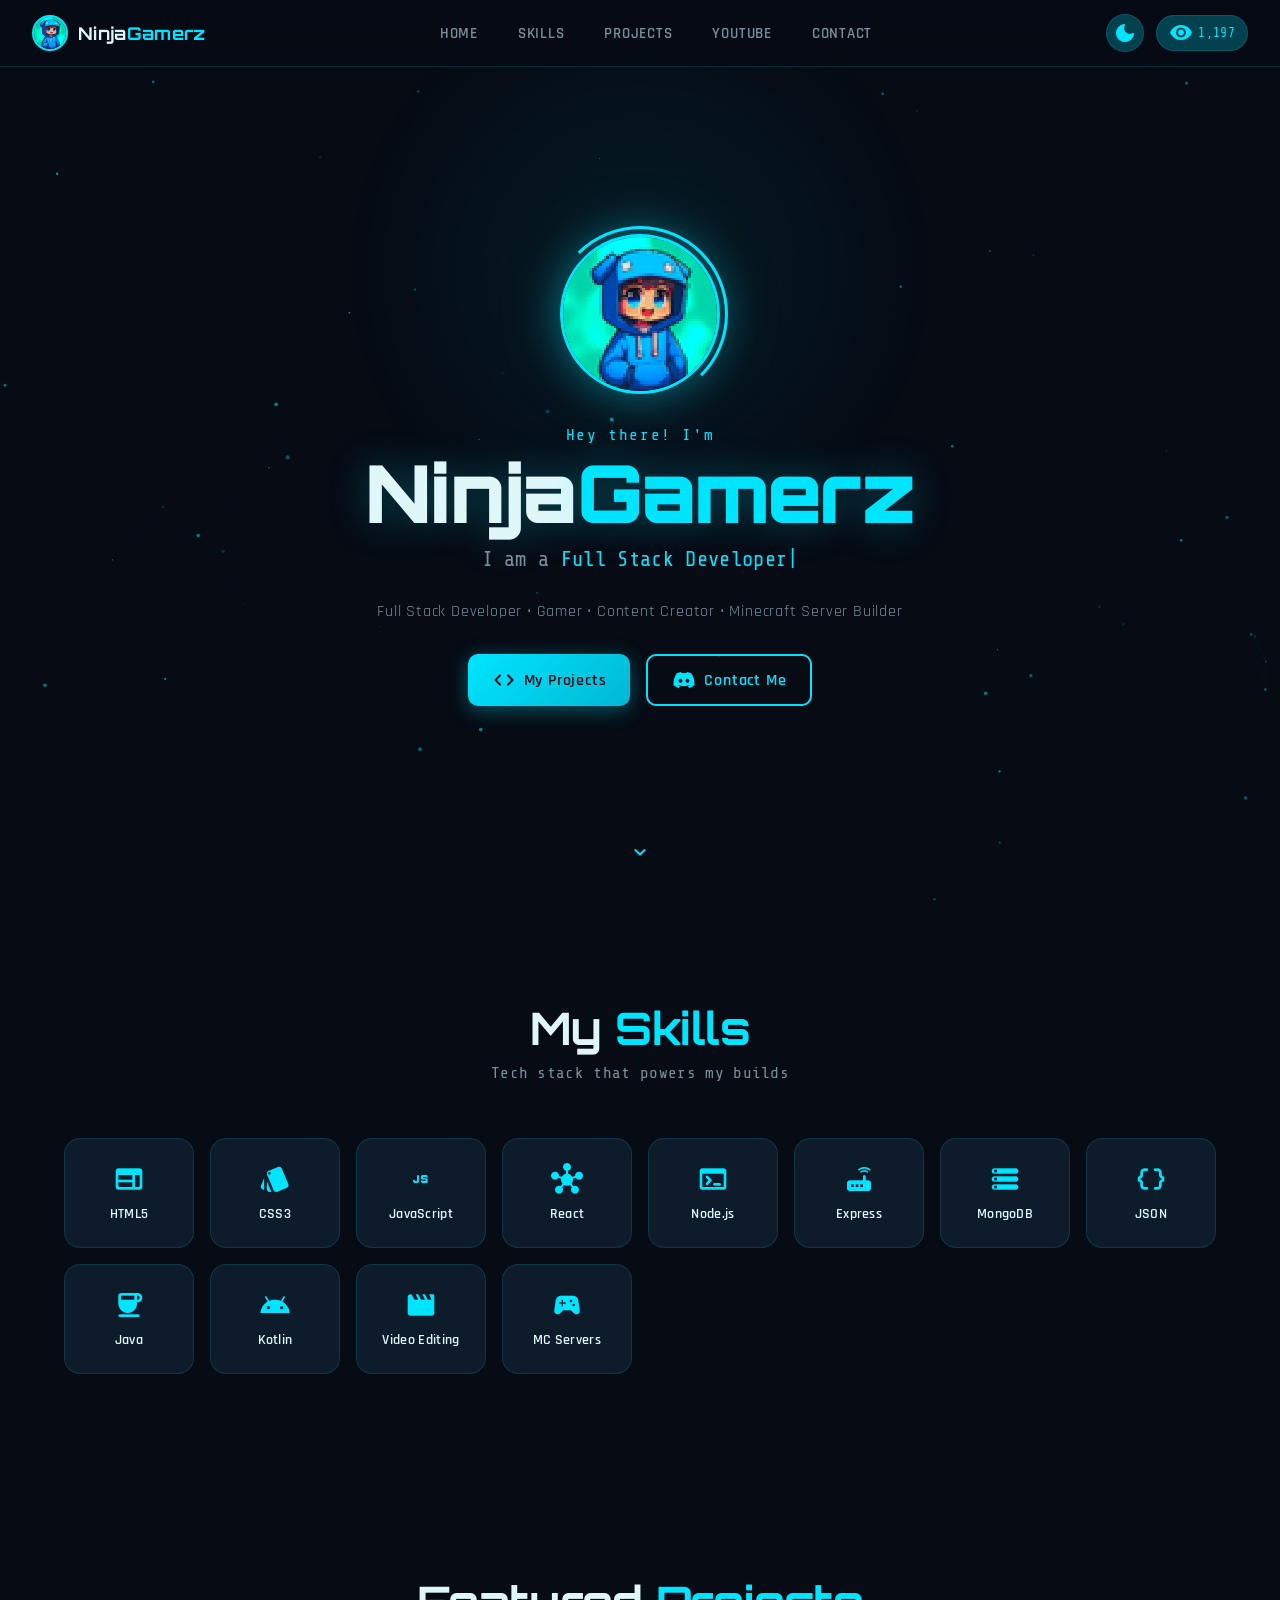
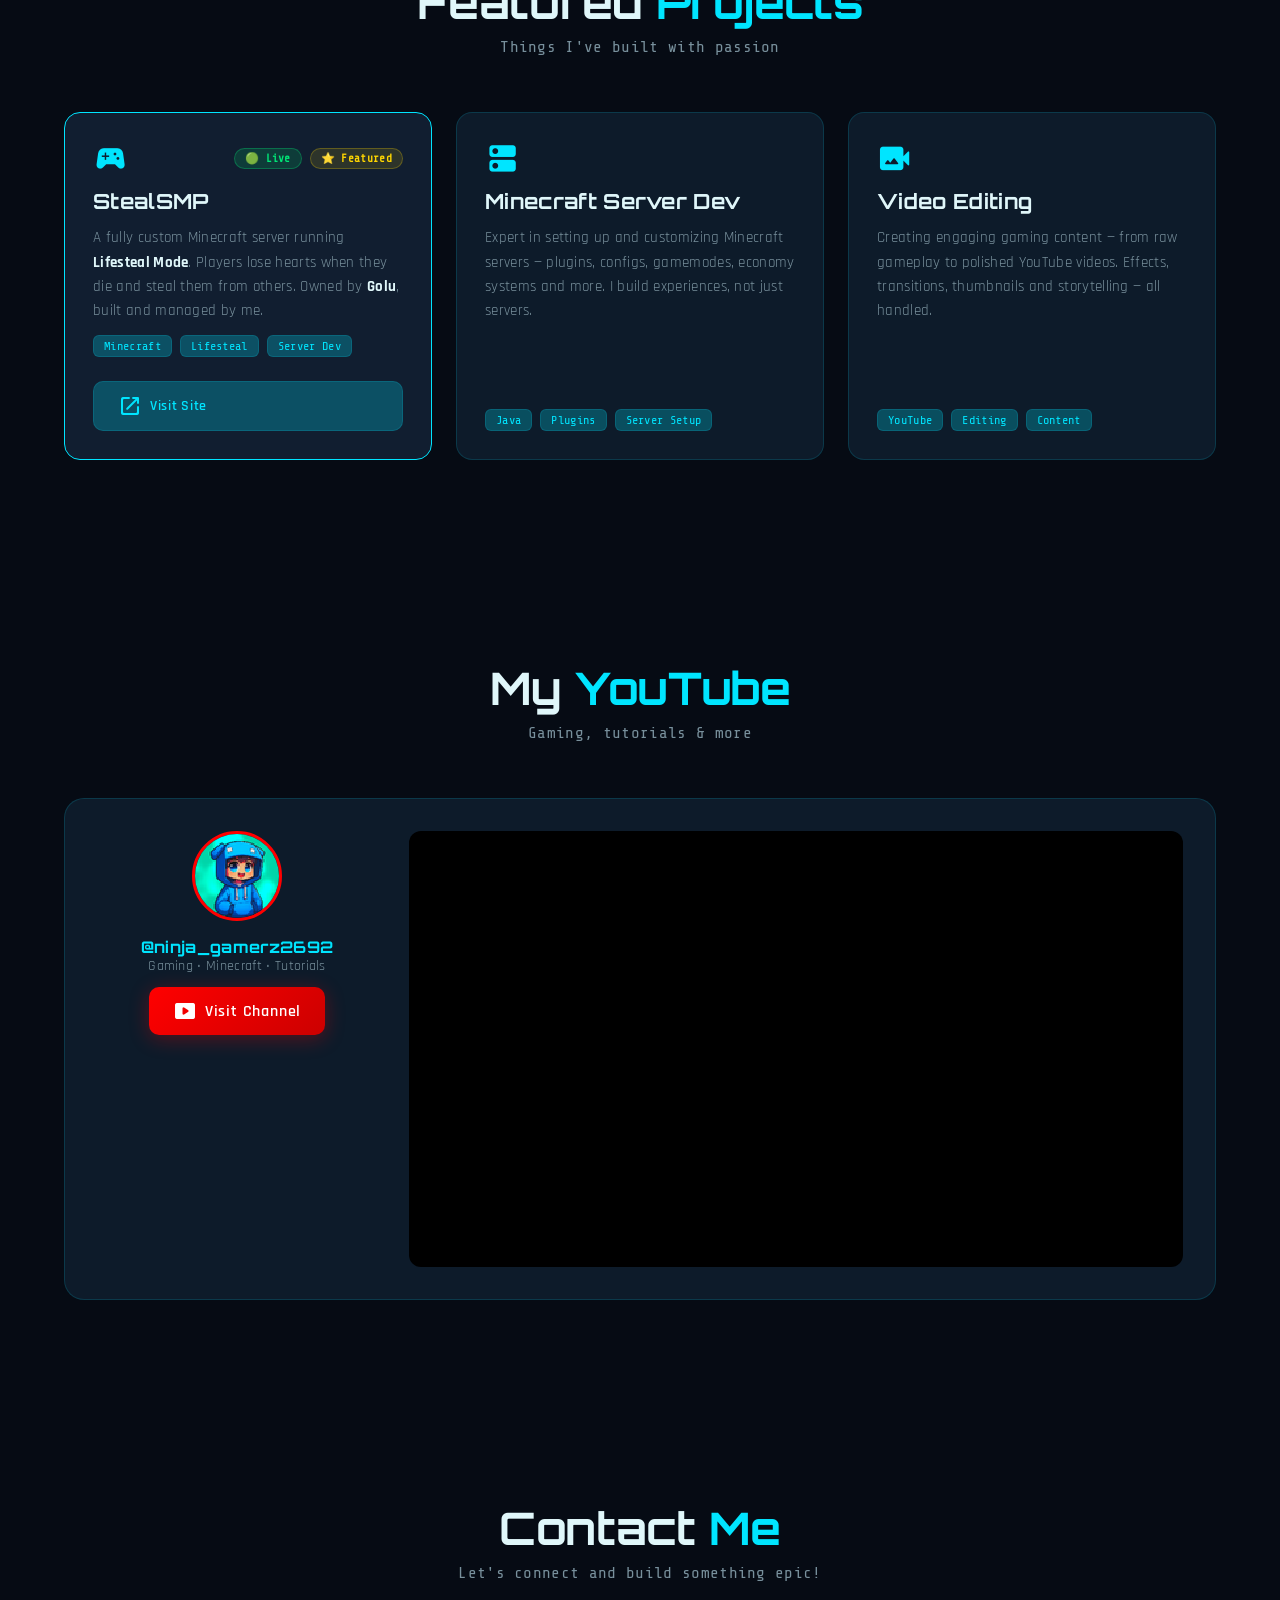
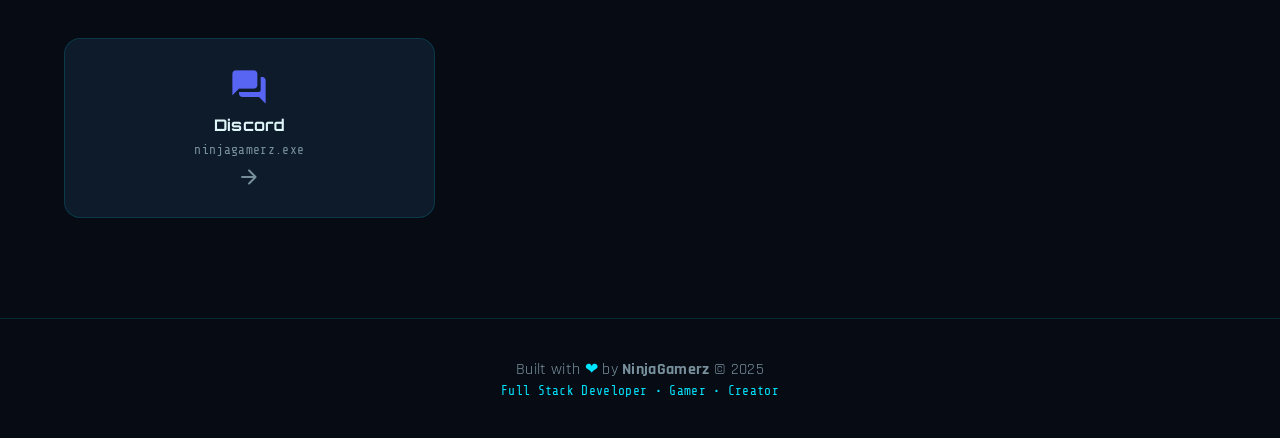
<file: index.html>
<!DOCTYPE html>
<html lang="en">
<head>
  <meta charset="UTF-8" />
  <meta name="viewport" content="width=device-width, initial-scale=1.0" />
  <title>NinjaGamerz | Full Stack Developer & Gamer</title>

  <!-- SEO Meta Tags -->
  <meta name="description" content="NinjaGamerz – Full Stack Developer, Gamer & Content Creator. Expert in HTML, CSS, JS, Node.js, React, MongoDB, Java, Kotlin & more. Check out my projects!" />
  <meta name="keywords" content="NinjaGamerz, Full Stack Developer, Web Developer, React, Node.js, MongoDB, Java, Kotlin, Minecraft Server, YouTube, Portfolio" />
  <meta name="author" content="NinjaGamerz" />
  <meta name="robots" content="index, follow" />
  <link rel="canonical" href="https://ninjagamerz.dev/" />

  <!-- Open Graph / Discord / Social Preview -->
  <meta property="og:type" content="website" />
  <meta property="og:url" content="https://ninjagamerz.dev/" />
  <meta property="og:title" content="NinjaGamerz | Full Stack Developer & Gamer" />
  <meta property="og:description" content="Full Stack Developer, Gamer & Content Creator. Building epic things with code 🎮" />
  <meta property="og:image" content="https://ninjagamerz.dev/og-preview.png" />
  <meta property="og:image:width" content="1200" />
  <meta property="og:image:height" content="630" />
  <meta name="theme-color" content="#00e5ff" />

  <!-- Twitter Card -->
  <meta name="twitter:card" content="summary_large_image" />
  <meta name="twitter:title" content="NinjaGamerz | Full Stack Developer & Gamer" />
  <meta name="twitter:description" content="Full Stack Developer, Gamer & Content Creator. Building epic things with code 🎮" />

  <!-- Favicon -->
  <link rel="icon" type="image/png" sizes="64x64" href="favicon.png" />
  <link rel="apple-touch-icon" href="favicon.png" />

  <!-- Google Fonts -->
  <link rel="preconnect" href="https://fonts.googleapis.com" />
  <link rel="preconnect" href="https://fonts.gstatic.com" crossorigin />
  <link href="https://fonts.googleapis.com/css2?family=Orbitron:wght@400;700;900&family=Rajdhani:wght@400;500;600;700&family=Share+Tech+Mono&display=swap" rel="stylesheet" />

  <!-- Material Icons -->
  <link href="https://fonts.googleapis.com/icon?family=Material+Icons+Round" rel="stylesheet" />

  
  <link rel="stylesheet" href="style.css" />
</head>
<body class="dark-mode" id="body">

  <!-- Animated BG Canvas -->
  <canvas id="bgCanvas"></canvas>

  <!-- Navbar -->
  <nav class="navbar" id="navbar">
    <div class="nav-logo">
      <img src="favicon.png" alt="NinjaGamerz Logo" class="nav-logo-img" />
      <span class="nav-brand">Ninja<span class="accent">Gamerz</span></span>
    </div>
    <ul class="nav-links" id="navLinks">
      <li><a href="#home">Home</a></li>
      <li><a href="#skills">Skills</a></li>
      <li><a href="#projects">Projects</a></li>
      <li><a href="#youtube">YouTube</a></li>
      <li><a href="#contact">Contact</a></li>
    </ul>
    <div class="nav-actions">
      <button class="theme-toggle" id="themeToggle" title="Toggle Theme">
        <span class="material-icons-round" id="themeIcon">dark_mode</span>
      </button>
      <div class="visitor-badge">
        <span class="material-icons-round">visibility</span>
        <span id="visitorCount">---</span>
      </div>
    </div>
    <button class="hamburger" id="hamburger">
      <span></span><span></span><span></span>
    </button>
  </nav>

  <!-- HERO SECTION -->
  <section class="hero" id="home">
    <div class="hero-content">
      <div class="hero-avatar-wrap">
        <div class="avatar-ring"></div>
        <img src="favicon.png" alt="NinjaGamerz" class="hero-avatar" id="heroAvatar" />
      </div>
      <div class="hero-text">
        <p class="hero-greeting">Hey there! I'm</p>
        <h1 class="hero-name">Ninja<span class="accent">Gamerz</span></h1>
        <p class="hero-role">
          I am a <span class="typewriter" id="typewriter"></span><span class="cursor-blink">|</span>
        </p>
        <p class="hero-desc">Full Stack Developer • Gamer • Content Creator • Minecraft Server Builder</p>
        <div class="hero-btns">
          <a href="#projects" class="btn btn-primary">
            <span class="material-icons-round">code</span> My Projects
          </a>
          <a href="#contact" class="btn btn-outline">
            <span class="material-icons-round">discord</span> Contact Me
          </a>
        </div>
      </div>
    </div>
    <div class="scroll-hint">
      <span class="material-icons-round">expand_more</span>
    </div>
  </section>

  <!-- SKILLS SECTION -->
  <section class="section skills-section" id="skills">
    <h2 class="section-title">My <span class="accent">Skills</span></h2>
    <p class="section-sub">Tech stack that powers my builds</p>
    <div class="skills-grid">
      <div class="skill-card" data-skill="HTML5">
        <span class="material-icons-round skill-icon">web</span>
        <span>HTML5</span>
      </div>
      <div class="skill-card" data-skill="CSS3">
        <span class="material-icons-round skill-icon">style</span>
        <span>CSS3</span>
      </div>
      <div class="skill-card" data-skill="JavaScript">
        <span class="material-icons-round skill-icon">javascript</span>
        <span>JavaScript</span>
      </div>
      <div class="skill-card" data-skill="React">
        <span class="material-icons-round skill-icon">hub</span>
        <span>React</span>
      </div>
      <div class="skill-card" data-skill="Node.js">
        <span class="material-icons-round skill-icon">terminal</span>
        <span>Node.js</span>
      </div>
      <div class="skill-card" data-skill="Express">
        <span class="material-icons-round skill-icon">router</span>
        <span>Express</span>
      </div>
      <div class="skill-card" data-skill="MongoDB">
        <span class="material-icons-round skill-icon">storage</span>
        <span>MongoDB</span>
      </div>
      <div class="skill-card" data-skill="JSON">
        <span class="material-icons-round skill-icon">data_object</span>
        <span>JSON</span>
      </div>
      <div class="skill-card" data-skill="Java">
        <span class="material-icons-round skill-icon">coffee</span>
        <span>Java</span>
      </div>
      <div class="skill-card" data-skill="Kotlin">
        <span class="material-icons-round skill-icon">android</span>
        <span>Kotlin</span>
      </div>
      <div class="skill-card" data-skill="Video Editing">
        <span class="material-icons-round skill-icon">movie</span>
        <span>Video Editing</span>
      </div>
      <div class="skill-card" data-skill="Minecraft Servers">
        <span class="material-icons-round skill-icon">sports_esports</span>
        <span>MC Servers</span>
      </div>
    </div>
  </section>

  <!-- PROJECTS SECTION -->
  <section class="section projects-section" id="projects">
    <h2 class="section-title">Featured <span class="accent">Projects</span></h2>
    <p class="section-sub">Things I've built with passion</p>
    <div class="projects-grid">
      <!-- StealSMP Card -->
      <div class="project-card featured">
        <div class="project-glow"></div>
        <div class="project-header">
          <span class="material-icons-round project-icon">sports_esports</span>
          <div class="project-badges">
            <span class="badge badge-live">🟢 Live</span>
            <span class="badge badge-featured">⭐ Featured</span>
          </div>
        </div>
        <h3 class="project-title">StealSMP</h3>
        <p class="project-desc">
          A fully custom Minecraft server running <strong>Lifesteal Mode</strong>. Players lose hearts when they die and steal them from others. Owned by <strong>Golu</strong>, built and managed by me.
        </p>
        <div class="project-tags">
          <span class="tag">Minecraft</span>
          <span class="tag">Lifesteal</span>
          <span class="tag">Server Dev</span>
        </div>
        <a href="https://stealsmp.vercel.app" target="_blank" rel="noopener" class="btn btn-project">
          <span class="material-icons-round">open_in_new</span> Visit Site
        </a>
      </div>

      <!-- Minecraft Server Dev Card -->
      <div class="project-card">
        <div class="project-glow"></div>
        <div class="project-header">
          <span class="material-icons-round project-icon">dns</span>
        </div>
        <h3 class="project-title">Minecraft Server Dev</h3>
        <p class="project-desc">
          Expert in setting up and customizing Minecraft servers — plugins, configs, gamemodes, economy systems and more. I build experiences, not just servers.
        </p>
        <div class="project-tags">
          <span class="tag">Java</span>
          <span class="tag">Plugins</span>
          <span class="tag">Server Setup</span>
        </div>
      </div>

      <!-- Video Editing Card -->
      <div class="project-card">
        <div class="project-glow"></div>
        <div class="project-header">
          <span class="material-icons-round project-icon">video_camera_back</span>
        </div>
        <h3 class="project-title">Video Editing</h3>
        <p class="project-desc">
          Creating engaging gaming content — from raw gameplay to polished YouTube videos. Effects, transitions, thumbnails and storytelling — all handled.
        </p>
        <div class="project-tags">
          <span class="tag">YouTube</span>
          <span class="tag">Editing</span>
          <span class="tag">Content</span>
        </div>
      </div>
    </div>
  </section>

  <!-- YOUTUBE SECTION -->
  <section class="section youtube-section" id="youtube">
    <h2 class="section-title">My <span class="accent">YouTube</span></h2>
    <p class="section-sub">Gaming, tutorials & more</p>
    <div class="yt-card">
      <div class="yt-info">
        <img src="favicon.png" alt="NinjaGamerz YT" class="yt-avatar" />
        <div>
          <h3>@ninja_gamerz2692</h3>
          <p>Gaming • Minecraft • Tutorials</p>
          <a href="https://youtube.com/@ninja_gamerz2692?si=OYROoZ-4X2OUunsa" target="_blank" rel="noopener" class="btn btn-yt">
            <span class="material-icons-round">smart_display</span> Visit Channel
          </a>
        </div>
      </div>
      <div class="yt-embed-wrap">
        <iframe
          src="https://www.youtube.com/embed?listType=user_uploads&list=ninja_gamerz2692"
          title="NinjaGamerz YouTube"
          frameborder="0"
          allow="accelerometer; autoplay; clipboard-write; encrypted-media; gyroscope; picture-in-picture"
          allowfullscreen
        ></iframe>
      </div>
    </div>
  </section>

  <!-- CONTACT SECTION -->
  <section class="section contact-section" id="contact">
    <h2 class="section-title">Contact <span class="accent">Me</span></h2>
    <p class="section-sub">Let's connect and build something epic!</p>
    <div class="contact-cards">
      <a href="https://discord.com/users/ninjagamerz.exe" target="_blank" rel="noopener" class="contact-card discord-card">
        <span class="material-icons-round contact-icon">forum</span>
        <h3>Discord</h3>
        <p>ninjagamerz.exe</p>
        <span class="contact-arrow material-icons-round">arrow_forward</span>
      </a>
      <a href="https://youtube.com/@ninja_gamerz2692" target="_blank" rel="noopener" class="contact-card yt-contact-card">
        <span class="material-icons-round contact-icon">smart_display</span>
        <h3>YouTube</h3>
        <p>@ninja_gamerz2692</p>
        <span class="contact-arrow material-icons-round">arrow_forward</span>
      </a>
      <a href="https://stealsmp.vercel.app" target="_blank" rel="noopener" class="contact-card mc-card">
        <span class="material-icons-round contact-icon">sports_esports</span>
        <h3>StealSMP</h3>
        <p>stealsmp.vercel.app</p>
        <span class="contact-arrow material-icons-round">arrow_forward</span>
      </a>
    </div>
  </section>

  <!-- FOOTER -->
  <footer class="footer">
    <p>Built with <span class="accent">❤</span> by <strong>NinjaGamerz</strong> &copy; 2025</p>
    <p class="footer-sub">Full Stack Developer • Gamer • Creator</p>
  </footer>

  <!-- Easter Egg Modal -->
  <div class="easter-egg-modal" id="easterEgg">
    <div class="easter-egg-inner">
      <div class="ee-emoji">🎮</div>
      <h2>You Found The Easter Egg!</h2>
      <p>↑ ↑ ↓ ↓ ← → ← → B A — Konami Code Activated!</p>
      <p class="ee-sub">NinjaGamerz approves your gaming skills 🥷</p>
      <button class="btn btn-primary" id="closeEE">Awesome! Close</button>
    </div>
  </div>

  <script src="script.js"></script>
</body>
</html>
</file>
<file: style.css>
/* ===================== ROOT VARIABLES ===================== */
:root {
  --aqua: #00e5ff;
  --aqua-dark: #00b8d4;
  --aqua-glow: rgba(0,229,255,0.25);
  --bg-dark: #060b14;
  --bg-card-dark: #0d1b2a;
  --bg-card-dark2: #111e30;
  --text-dark: #e0f7fa;
  --text-muted-dark: #78909c;
  --border-dark: rgba(0,229,255,0.15);

  --bg-light: #f0f9ff;
  --bg-card-light: #ffffff;
  --text-light: #0d1b2a;
  --text-muted-light: #546e7a;
  --border-light: rgba(0,180,210,0.25);

  --bg: var(--bg-dark);
  --bg-card: var(--bg-card-dark);
  --bg-card2: var(--bg-card-dark2);
  --text: var(--text-dark);
  --text-muted: var(--text-muted-dark);
  --border: var(--border-dark);

  --font-display: 'Orbitron', sans-serif;
  --font-body: 'Rajdhani', sans-serif;
  --font-mono: 'Share Tech Mono', monospace;

  --radius: 16px;
  --transition: 0.3s cubic-bezier(0.4,0,0.2,1);
  --shadow-aqua: 0 0 30px rgba(0,229,255,0.2), 0 8px 32px rgba(0,0,0,0.4);
}

.light-mode {
  --bg: var(--bg-light);
  --bg-card: var(--bg-card-light);
  --bg-card2: #e8f5fd;
  --text: var(--text-light);
  --text-muted: var(--text-muted-light);
  --border: var(--border-light);
}

/* ===================== RESET & BASE ===================== */
*, *::before, *::after { box-sizing: border-box; margin: 0; padding: 0; }

html { scroll-behavior: smooth; }

body {
  font-family: var(--font-body);
  background: var(--bg);
  color: var(--text);
  min-height: 100vh;
  overflow-x: hidden;
  transition: background var(--transition), color var(--transition);
  letter-spacing: 0.02em;
}

.accent { color: var(--aqua); }

a { text-decoration: none; color: inherit; }

/* ===================== ANIMATED BG CANVAS ===================== */
#bgCanvas {
  position: fixed;
  top: 0; left: 0;
  width: 100%; height: 100%;
  z-index: 0;
  pointer-events: none;
  opacity: 1;
}

/* ===================== NAVBAR ===================== */
.navbar {
  position: fixed;
  top: 0; left: 0; right: 0;
  z-index: 1000;
  display: flex;
  align-items: center;
  justify-content: space-between;
  padding: 14px 32px;
  background: rgba(6,11,20,0.85);
  backdrop-filter: blur(20px);
  -webkit-backdrop-filter: blur(20px);
  border-bottom: 1px solid var(--border);
  transition: all var(--transition);
}

.light-mode .navbar { background: rgba(240,249,255,0.9); }

.navbar.scrolled {
  padding: 10px 32px;
  box-shadow: 0 4px 24px rgba(0,0,0,0.3);
}

.nav-logo {
  display: flex;
  align-items: center;
  gap: 10px;
}

.nav-logo-img {
  width: 36px; height: 36px;
  border-radius: 50%;
  border: 2px solid var(--aqua);
  object-fit: cover;
}

.nav-brand {
  font-family: var(--font-display);
  font-size: 1.1rem;
  font-weight: 700;
  color: var(--text);
}

.nav-links {
  display: flex;
  list-style: none;
  gap: 8px;
}

.nav-links a {
  font-family: var(--font-body);
  font-size: 0.95rem;
  font-weight: 600;
  padding: 8px 16px;
  border-radius: 8px;
  color: var(--text-muted);
  transition: all var(--transition);
  letter-spacing: 0.05em;
  text-transform: uppercase;
}

.nav-links a:hover {
  color: var(--aqua);
  background: var(--aqua-glow);
}

.nav-actions {
  display: flex;
  align-items: center;
  gap: 12px;
}

.theme-toggle {
  background: var(--aqua-glow);
  border: 1px solid var(--border);
  border-radius: 50%;
  width: 38px; height: 38px;
  display: flex;
  align-items: center;
  justify-content: center;
  cursor: pointer;
  color: var(--aqua);
  transition: all var(--transition);
}

.theme-toggle:hover {
  background: var(--aqua);
  color: var(--bg-dark);
  transform: rotate(20deg);
}

.visitor-badge {
  display: flex;
  align-items: center;
  gap: 5px;
  background: var(--aqua-glow);
  border: 1px solid var(--border);
  border-radius: 20px;
  padding: 5px 12px;
  font-family: var(--font-mono);
  font-size: 0.8rem;
  color: var(--aqua);
}

.hamburger {
  display: none;
  flex-direction: column;
  gap: 5px;
  background: none;
  border: none;
  cursor: pointer;
  padding: 6px;
}

.hamburger span {
  display: block;
  width: 24px; height: 2px;
  background: var(--aqua);
  border-radius: 2px;
  transition: all var(--transition);
}

/* ===================== HERO SECTION ===================== */
.hero {
  position: relative;
  z-index: 1;
  min-height: 100vh;
  display: flex;
  flex-direction: column;
  align-items: center;
  justify-content: center;
  padding: 100px 24px 60px;
  text-align: center;
  overflow: hidden;
}

.hero::before {
  content: '';
  position: absolute;
  top: 30%;
  left: 50%;
  transform: translate(-50%, -50%);
  width: 600px; height: 600px;
  background: radial-gradient(circle, rgba(0,229,255,0.08) 0%, transparent 70%);
  pointer-events: none;
}

.hero-content {
  display: flex;
  flex-direction: column;
  align-items: center;
  gap: 32px;
  animation: heroFadeIn 1s ease both;
}

@keyframes heroFadeIn {
  from { opacity: 0; transform: translateY(40px); }
  to { opacity: 1; transform: translateY(0); }
}

.hero-avatar-wrap {
  position: relative;
  width: 160px; height: 160px;
}

.avatar-ring {
  position: absolute;
  inset: -8px;
  border-radius: 50%;
  border: 3px solid transparent;
  border-top-color: var(--aqua);
  border-right-color: var(--aqua);
  animation: spinRing 3s linear infinite;
}

@keyframes spinRing {
  to { transform: rotate(360deg); }
}

.hero-avatar {
  width: 160px; height: 160px;
  border-radius: 50%;
  object-fit: cover;
  border: 3px solid var(--aqua);
  box-shadow: 0 0 40px rgba(0,229,255,0.4), 0 0 80px rgba(0,229,255,0.1);
  animation: avatarPulse 3s ease-in-out infinite;
  image-rendering: pixelated;
}

@keyframes avatarPulse {
  0%, 100% { box-shadow: 0 0 40px rgba(0,229,255,0.4), 0 0 80px rgba(0,229,255,0.1); }
  50% { box-shadow: 0 0 60px rgba(0,229,255,0.6), 0 0 120px rgba(0,229,255,0.2); }
}

.hero-text { max-width: 680px; }

.hero-greeting {
  font-family: var(--font-mono);
  color: var(--aqua);
  font-size: 1rem;
  margin-bottom: 8px;
  letter-spacing: 0.1em;
}

.hero-name {
  font-family: var(--font-display);
  font-size: clamp(2.8rem, 8vw, 5rem);
  font-weight: 900;
  line-height: 1;
  margin-bottom: 16px;
  text-shadow: 0 0 40px rgba(0,229,255,0.3);
  letter-spacing: -0.02em;
}

.hero-role {
  font-family: var(--font-mono);
  font-size: 1.3rem;
  color: var(--text-muted);
  margin-bottom: 12px;
  min-height: 2em;
}

.typewriter { color: var(--aqua); }

.cursor-blink {
  color: var(--aqua);
  animation: blink 0.8s step-end infinite;
}

@keyframes blink { 0%, 100% { opacity: 1; } 50% { opacity: 0; } }

.hero-desc {
  font-size: 1rem;
  color: var(--text-muted);
  margin-bottom: 32px;
  letter-spacing: 0.05em;
}

.hero-btns {
  display: flex;
  gap: 16px;
  flex-wrap: wrap;
  justify-content: center;
}

.scroll-hint {
  position: absolute;
  bottom: 30px;
  left: 50%;
  transform: translateX(-50%);
  color: var(--aqua);
  animation: bounce 2s ease-in-out infinite;
}

@keyframes bounce {
  0%, 100% { transform: translateX(-50%) translateY(0); }
  50% { transform: translateX(-50%) translateY(8px); }
}

/* ===================== BUTTONS ===================== */
.btn {
  display: inline-flex;
  align-items: center;
  gap: 8px;
  padding: 12px 24px;
  border-radius: 10px;
  font-family: var(--font-body);
  font-size: 1rem;
  font-weight: 600;
  letter-spacing: 0.05em;
  cursor: pointer;
  transition: all var(--transition);
  border: none;
  white-space: nowrap;
  text-decoration: none;
}

.btn-primary {
  background: linear-gradient(135deg, var(--aqua), var(--aqua-dark));
  color: #060b14;
  box-shadow: 0 4px 20px rgba(0,229,255,0.35);
}

.btn-primary:hover {
  transform: translateY(-3px);
  box-shadow: 0 8px 32px rgba(0,229,255,0.5);
}

.btn-outline {
  background: transparent;
  color: var(--aqua);
  border: 2px solid var(--aqua);
}

.btn-outline:hover {
  background: var(--aqua-glow);
  transform: translateY(-3px);
}

.btn-project {
  background: var(--aqua-glow);
  color: var(--aqua);
  border: 1px solid var(--border);
  margin-top: 12px;
  font-size: 0.9rem;
}

.btn-project:hover {
  background: var(--aqua);
  color: #060b14;
}

.btn-yt {
  background: linear-gradient(135deg, #ff0000, #cc0000);
  color: #fff;
  box-shadow: 0 4px 20px rgba(255,0,0,0.3);
  margin-top: 12px;
}

.btn-yt:hover {
  transform: translateY(-3px);
  box-shadow: 0 8px 32px rgba(255,0,0,0.5);
}

/* ===================== SECTIONS ===================== */
.section {
  position: relative;
  z-index: 1;
  padding: 100px 24px;
  max-width: 1200px;
  margin: 0 auto;
}

.section-title {
  font-family: var(--font-display);
  font-size: clamp(1.8rem, 5vw, 2.8rem);
  font-weight: 700;
  text-align: center;
  margin-bottom: 8px;
  letter-spacing: -0.01em;
}

.section-sub {
  text-align: center;
  color: var(--text-muted);
  font-size: 1rem;
  margin-bottom: 56px;
  font-family: var(--font-mono);
}

/* ===================== SKILLS ===================== */
.skills-grid {
  display: grid;
  grid-template-columns: repeat(auto-fill, minmax(130px, 1fr));
  gap: 16px;
}

.skill-card {
  background: var(--bg-card);
  border: 1px solid var(--border);
  border-radius: var(--radius);
  padding: 24px 16px;
  display: flex;
  flex-direction: column;
  align-items: center;
  gap: 10px;
  font-family: var(--font-body);
  font-weight: 600;
  font-size: 0.9rem;
  text-align: center;
  cursor: default;
  transition: all var(--transition);
  position: relative;
  overflow: hidden;
}

.skill-card::before {
  content: '';
  position: absolute;
  inset: 0;
  background: linear-gradient(135deg, var(--aqua-glow), transparent);
  opacity: 0;
  transition: opacity var(--transition);
}

.skill-card:hover {
  border-color: var(--aqua);
  transform: translateY(-6px) scale(1.04);
  box-shadow: var(--shadow-aqua);
}

.skill-card:hover::before { opacity: 1; }

.skill-icon {
  font-size: 2rem !important;
  color: var(--aqua);
}

/* ===================== PROJECTS ===================== */
.projects-grid {
  display: grid;
  grid-template-columns: 1fr 1fr 1fr;
  gap: 24px;
}

@media (max-width: 900px) {
  .projects-grid { grid-template-columns: 1fr; }
}

.project-card {
  background: var(--bg-card);
  border: 1px solid var(--border);
  border-radius: var(--radius);
  padding: 28px;
  position: relative;
  overflow: hidden;
  transition: all var(--transition);
  display: flex;
  flex-direction: column;
  gap: 12px;
}

.project-card.featured {
  border-color: var(--aqua);
  background: var(--bg-card2);
}

.project-glow {
  position: absolute;
  top: 0; right: 0;
  width: 150px; height: 150px;
  background: radial-gradient(circle, var(--aqua-glow), transparent 70%);
  pointer-events: none;
  opacity: 0;
  transition: opacity var(--transition);
}

.project-card:hover {
  transform: translateY(-6px);
  box-shadow: var(--shadow-aqua);
  border-color: var(--aqua);
}

.project-card:hover .project-glow { opacity: 1; }

.project-header {
  display: flex;
  align-items: center;
  justify-content: space-between;
}

.project-icon {
  font-size: 2.2rem !important;
  color: var(--aqua);
}

.project-badges { display: flex; gap: 8px; flex-wrap: wrap; }

.badge {
  font-family: var(--font-mono);
  font-size: 0.7rem;
  padding: 3px 10px;
  border-radius: 20px;
  font-weight: 600;
}

.badge-live {
  background: rgba(0,230,118,0.15);
  color: #00e676;
  border: 1px solid rgba(0,230,118,0.3);
}

.badge-featured {
  background: rgba(255,214,0,0.12);
  color: #ffd600;
  border: 1px solid rgba(255,214,0,0.25);
}

.project-title {
  font-family: var(--font-display);
  font-size: 1.3rem;
  font-weight: 700;
}

.project-desc {
  font-size: 0.95rem;
  color: var(--text-muted);
  line-height: 1.6;
  flex: 1;
}

.project-desc strong { color: var(--text); }

.project-tags {
  display: flex;
  flex-wrap: wrap;
  gap: 8px;
}

.tag {
  font-family: var(--font-mono);
  font-size: 0.75rem;
  background: var(--aqua-glow);
  color: var(--aqua);
  padding: 3px 10px;
  border-radius: 6px;
  border: 1px solid var(--border);
}

/* ===================== YOUTUBE SECTION ===================== */
.youtube-section { padding: 100px 24px; }

.yt-card {
  background: var(--bg-card);
  border: 1px solid var(--border);
  border-radius: 20px;
  padding: 32px;
  display: grid;
  grid-template-columns: 280px 1fr;
  gap: 32px;
  transition: all var(--transition);
}

.yt-card:hover {
  border-color: var(--aqua);
  box-shadow: var(--shadow-aqua);
}

.yt-info {
  display: flex;
  flex-direction: column;
  align-items: center;
  gap: 16px;
  text-align: center;
}

.yt-avatar {
  width: 90px; height: 90px;
  border-radius: 50%;
  border: 3px solid #ff0000;
  object-fit: cover;
  image-rendering: pixelated;
}

.yt-info h3 {
  font-family: var(--font-display);
  font-size: 1rem;
  color: var(--aqua);
}

.yt-info p {
  color: var(--text-muted);
  font-size: 0.9rem;
}

.yt-embed-wrap {
  border-radius: 12px;
  overflow: hidden;
  aspect-ratio: 16/9;
  background: #000;
}

.yt-embed-wrap iframe {
  width: 100%;
  height: 100%;
  border: none;
}

/* ===================== CONTACT ===================== */
.contact-cards {
  display: grid;
  grid-template-columns: repeat(3, 1fr);
  gap: 20px;
}

@media (max-width: 700px) {
  .contact-cards { grid-template-columns: 1fr; }
}

.contact-card {
  background: var(--bg-card);
  border: 1px solid var(--border);
  border-radius: var(--radius);
  padding: 28px 24px;
  display: flex;
  flex-direction: column;
  align-items: center;
  gap: 8px;
  text-align: center;
  cursor: pointer;
  transition: all var(--transition);
  position: relative;
  overflow: hidden;
}

.contact-card::after {
  content: '';
  position: absolute;
  bottom: 0; left: 0; right: 0;
  height: 3px;
  background: var(--aqua);
  transform: scaleX(0);
  transform-origin: left;
  transition: transform var(--transition);
}

.contact-card:hover::after { transform: scaleX(1); }

.discord-card:hover { border-color: #5865f2; box-shadow: 0 8px 32px rgba(88,101,242,0.3); }
.yt-contact-card:hover { border-color: #ff0000; box-shadow: 0 8px 32px rgba(255,0,0,0.3); }
.mc-card:hover { border-color: var(--aqua); box-shadow: var(--shadow-aqua); }

.discord-card .contact-icon { color: #5865f2; }
.yt-contact-card .contact-icon { color: #ff0000; }
.mc-card .contact-icon { color: var(--aqua); }

.contact-icon { font-size: 2.5rem !important; }

.contact-card h3 {
  font-family: var(--font-display);
  font-size: 1rem;
  font-weight: 700;
}

.contact-card p {
  font-family: var(--font-mono);
  font-size: 0.8rem;
  color: var(--text-muted);
}

.contact-arrow {
  color: var(--text-muted);
  transition: transform var(--transition);
}

.contact-card:hover .contact-arrow {
  transform: translateX(4px);
  color: var(--aqua);
}

/* ===================== FOOTER ===================== */
.footer {
  position: relative;
  z-index: 1;
  text-align: center;
  padding: 40px 24px;
  border-top: 1px solid var(--border);
  font-family: var(--font-body);
  color: var(--text-muted);
}

.footer-sub {
  font-family: var(--font-mono);
  font-size: 0.8rem;
  margin-top: 4px;
  color: var(--aqua);
}

/* ===================== EASTER EGG MODAL ===================== */
.easter-egg-modal {
  position: fixed;
  inset: 0;
  background: rgba(0,0,0,0.8);
  backdrop-filter: blur(10px);
  z-index: 9999;
  display: none;
  align-items: center;
  justify-content: center;
  animation: fadeInModal 0.3s ease;
}

.easter-egg-modal.active {
  display: flex;
}

@keyframes fadeInModal {
  from { opacity: 0; }
  to { opacity: 1; }
}

.easter-egg-inner {
  background: var(--bg-card);
  border: 2px solid var(--aqua);
  border-radius: 20px;
  padding: 48px 40px;
  text-align: center;
  max-width: 420px;
  width: 90%;
  box-shadow: 0 0 60px rgba(0,229,255,0.3);
  animation: popIn 0.5s cubic-bezier(0.34,1.56,0.64,1);
}

@keyframes popIn {
  from { transform: scale(0.5) rotate(-5deg); opacity: 0; }
  to { transform: scale(1) rotate(0); opacity: 1; }
}

.ee-emoji {
  font-size: 4rem;
  margin-bottom: 16px;
  animation: bounce 1s ease infinite;
}

.easter-egg-inner h2 {
  font-family: var(--font-display);
  color: var(--aqua);
  margin-bottom: 12px;
}

.easter-egg-inner p {
  color: var(--text-muted);
  margin-bottom: 8px;
}

.ee-sub { font-family: var(--font-mono); font-size: 0.85rem; margin-bottom: 24px !important; }

/* ===================== MOBILE MENU ===================== */
.nav-links.open {
  display: flex;
  flex-direction: column;
  position: absolute;
  top: 64px; left: 0; right: 0;
  background: rgba(6,11,20,0.97);
  padding: 16px;
  border-bottom: 1px solid var(--border);
  gap: 4px;
}

/* ===================== RESPONSIVE ===================== */
@media (max-width: 768px) {
  .navbar { padding: 12px 16px; }
  .nav-links { display: none; }
  .hamburger { display: flex; }

  .hero { padding: 90px 16px 60px; }
  .hero-avatar { width: 120px; height: 120px; }
  .hero-avatar-wrap { width: 120px; height: 120px; }

  .section { padding: 70px 16px; }
  .skills-grid { grid-template-columns: repeat(3, 1fr); }

  .yt-card {
    grid-template-columns: 1fr;
  }
  .yt-embed-wrap { aspect-ratio: 16/9; }

  .contact-cards { grid-template-columns: 1fr; }
  .projects-grid { grid-template-columns: 1fr; }
}

@media (max-width: 400px) {
  .skills-grid { grid-template-columns: repeat(2, 1fr); }
  .hero-btns { flex-direction: column; align-items: center; }
}

/* ===================== SCROLLBAR ===================== */
::-webkit-scrollbar { width: 6px; }
::-webkit-scrollbar-track { background: var(--bg); }
::-webkit-scrollbar-thumb { background: var(--aqua-dark); border-radius: 3px; }
</file>
